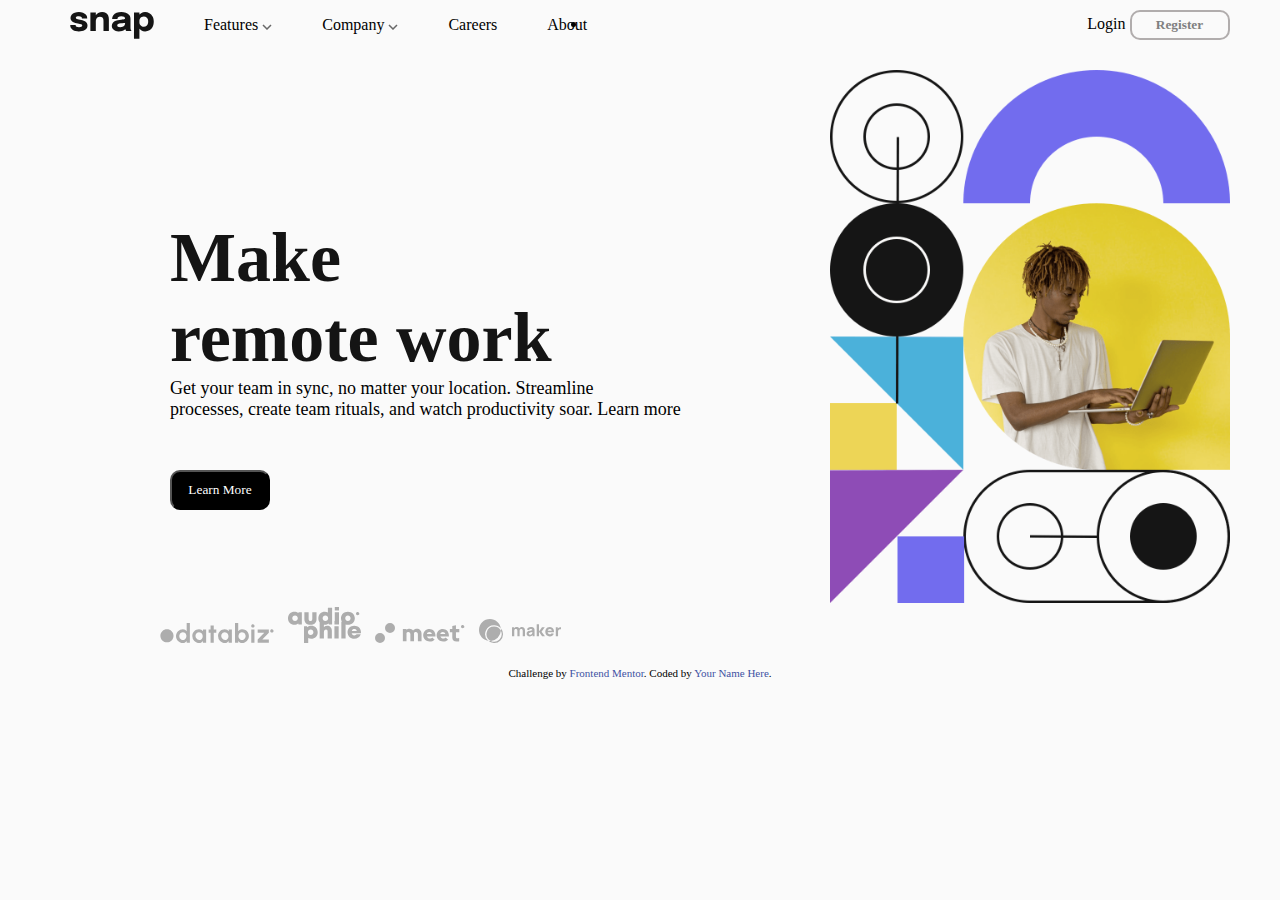
<file: index.html>
<!DOCTYPE html>
<html lang="en">
  <head>
    <meta charset="UTF-8" />
    <meta name="viewport" content="width=device-width, initial-scale=1.0" />
    <!-- displays site properly based on user's device -->

    <link
      rel="icon"
      type="image/png"
      sizes="32x32"
      href="./images/favicon-32x32.png"
    />
    <link rel="preconnect" href="https://fonts.googleapis.com" />
    <link rel="preconnect" href="https://fonts.gstatic.com" crossorigin />
    <link rel="stylesheet" href="./style/index.css" />
    <title>Frontend Mentor | Intro section with dropdown navigation</title>

    <!-- Feel free to remove these styles or customise in your own stylesheet 👍 -->
    <style>
      .attribution {
        font-size: 11px;
        text-align: center;
      }
      .attribution a {
        color: hsl(228, 45%, 44%);
      }
    </style>
  </head>
  <body>
    <div class="container">
      <nav class="nav-bar">
        <span class="logo">
          <img src="./images/logo.svg" alt="" />

          <a href="#">
            Features
            <img src="./images/icon-arrow-down.svg" alt="" />
          </a>
          <a href=""
            >Company
            <img src="./images/icon-arrow-down.svg" alt="" />
          </a>
          <a href=""> Careers</a>
          <a href="#">About</a>

          <ul>
            <li>
              <a href="#">Login</a>
              <button class="btn">Register</button>
            </li>
          </ul>
        </span>
      </nav>
      <section class="maker">
        <span class="remote">
          <h1>
            Make <br />
            remote work
          </h1>
          <p>
            Get your team in sync, no matter your location. Streamline <br />
            processes, create team rituals, and watch productivity soar. Learn
            more
          </p>
          <button class="common-btn">Learn More</button>
        </span>
        <section>
          <img src="./images/image-hero-desktop.png" alt="" />
        </section>
      </section>
      <section class="client">
        <img src="./images/client-databiz.svg" alt="" />
        <img src="./images/client-audiophile.svg" alt="" />
        <img src="./images/client-meet.svg" alt="" />
        <img src="./images/client-maker.svg" alt="" />
      </section>
      <div class="attribution">
        Challenge by
        <a href="https://www.frontendmentor.io?ref=challenge" target="_blank"
          >Frontend Mentor</a
        >. Coded by <a href="#">Your Name Here</a>.
      </div>
    </div>
  </body>
</html>
</file>
<file: style/index.css>
* {
  padding: 0%;
  margin: 0%;
  font-family: Epilogue;
  -webkit-box-align: center;
      -ms-flex-align: center;
          align-items: center;
}

body {
  padding: 10px;
  background: gray Medium dimgray;
  -webkit-box-pack: center;
      -ms-flex-pack: center;
          justify-content: center;
  -webkit-box-align: center;
      -ms-flex-align: center;
          align-items: center;
  background: #fafafa;
  margin-right: 40px;
  margin-left: 40px;
  font-family: sans-serif;
}

.nav-bar {
  display: inline;
  color: black;
}

.nav-bar ul li a {
  margin-left: 500px;
  display: inline;
  text-decoration: none;
  gap: 20px;
  -ms-flex-pack: distribute;
      justify-content: space-around;
}

.logo {
  text-decoration: none;
  display: -webkit-box;
  display: -ms-flexbox;
  display: flex;
  color: black;
  margin-left: 20px;
}

.logo a {
  margin-left: 50px;
  outline: none;
  text-decoration: none;
  color: black;
}

.maker {
  display: -webkit-box;
  display: -ms-flexbox;
  display: flex;
  -webkit-box-pack: justify;
      -ms-flex-pack: justify;
          justify-content: space-between;
}

.maker p {
  font-size: 20;
}

.maker img {
  width: 400px;
  margin-left: 80px;
  margin-top: 30px;
}

.remote {
  display: block;
  margin-top: 80px;
  margin-left: 120px;
}

.remote p {
  font-size: 18px;
}

.remote h1 {
  font-size: 70px;
  color: #141414;
}

.client {
  margin-left: 100px;
}

.client img {
  margin-left: 10px;
  margin-bottom: 20px;
}

.common-btn {
  background: black;
  height: 40px;
  cursor: pointer;
  color: white;
  border-radius: 10px 10px;
  margin-top: 50px;
  width: 100px;
}

.btn {
  background: transparent;
  outline: none;
  border: 2px solid #b1adad;
  font-weight: bold;
  cursor: pointer;
  color: grey;
  width: 100px;
  border-radius: 10px 10px;
  height: 30px;
}

.attribution {
  text-decoration: none;
}

.attribution a {
  text-decoration: none;
  margin-top: 20px;
}
/*# sourceMappingURL=index.css.map */
</file>
